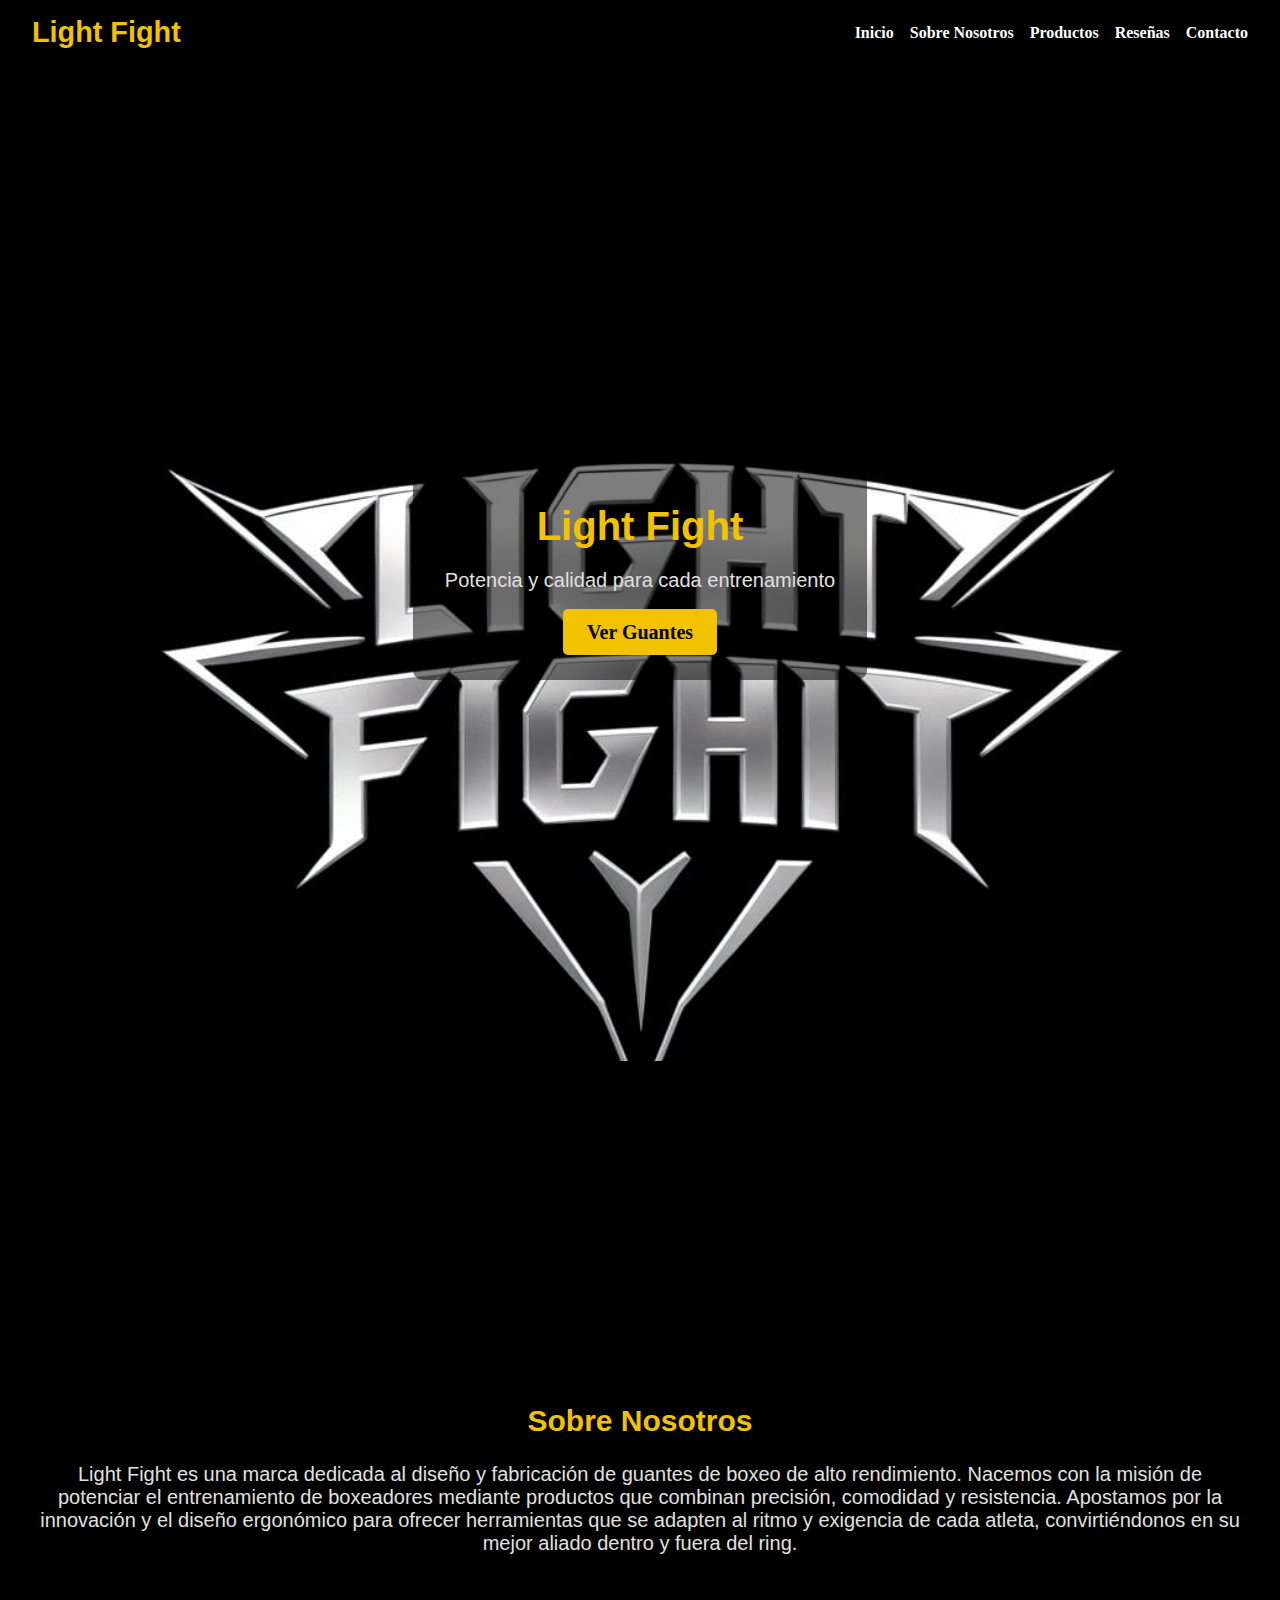
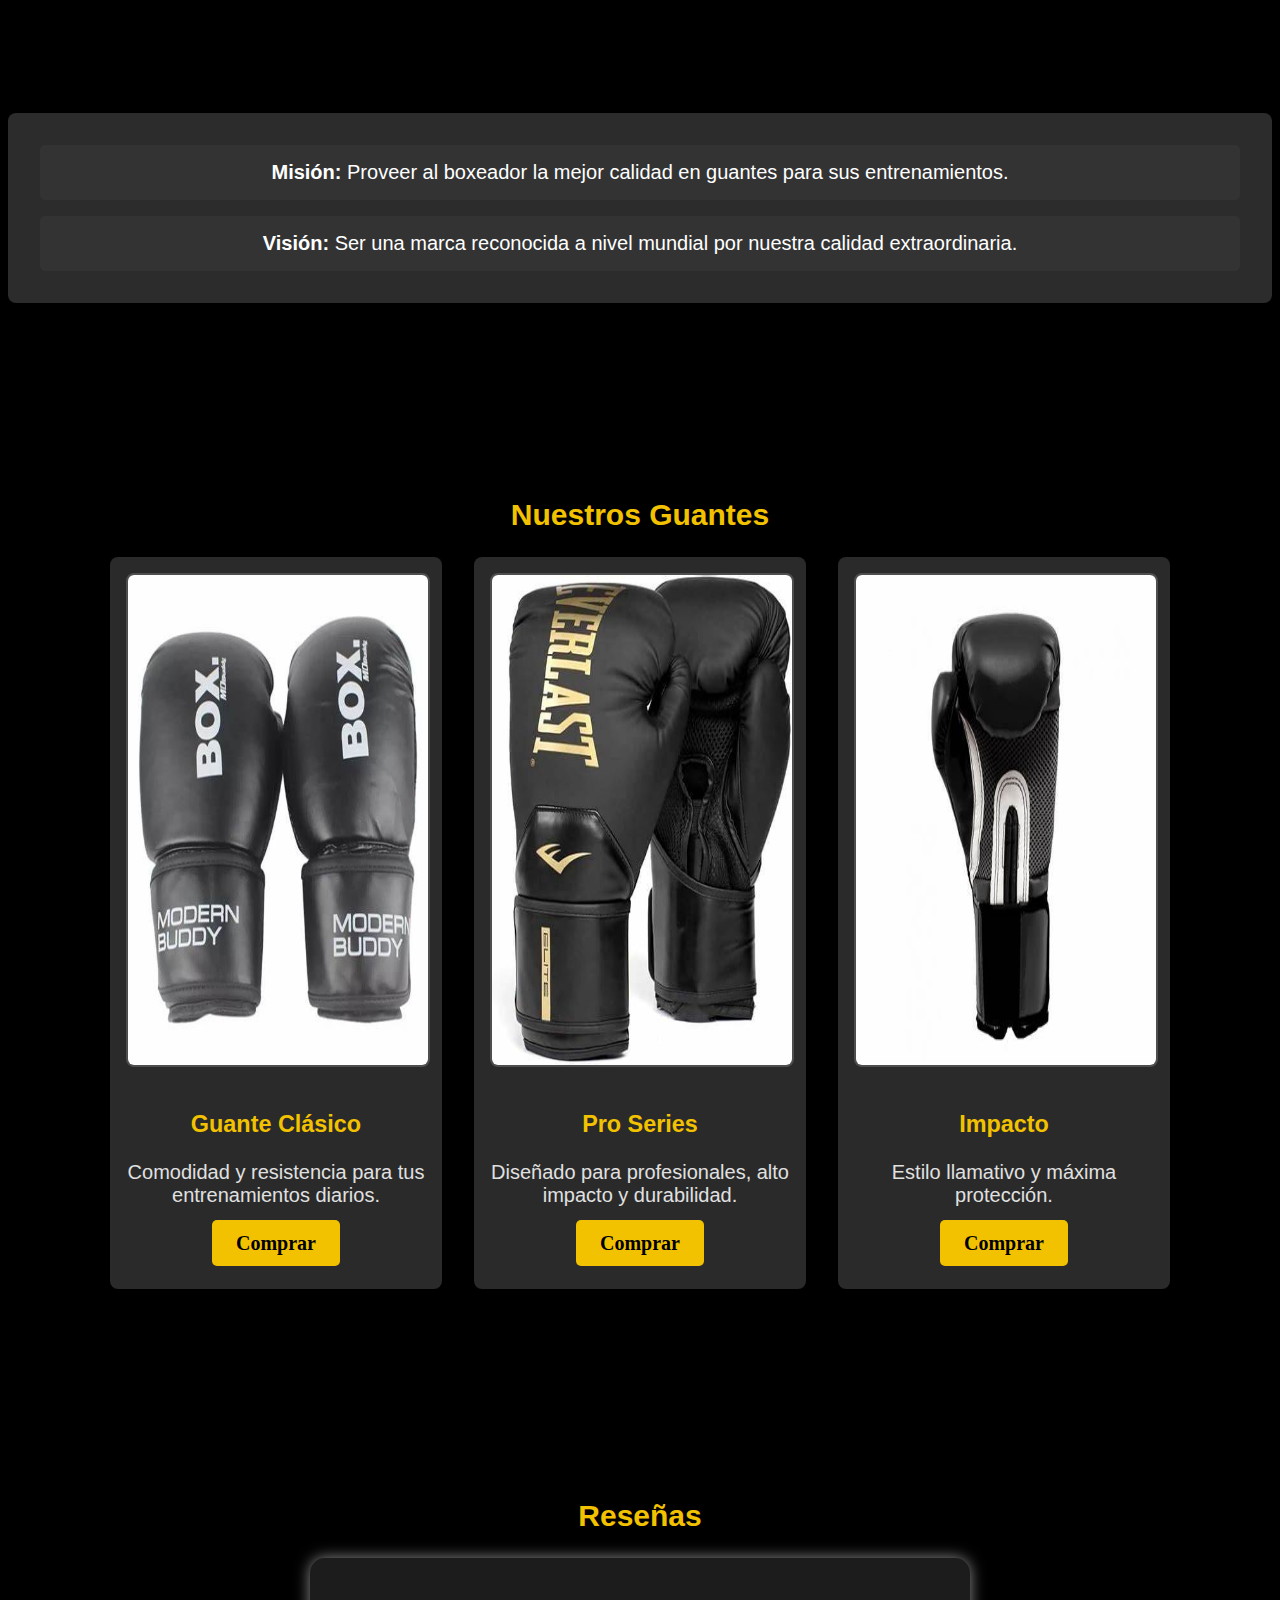
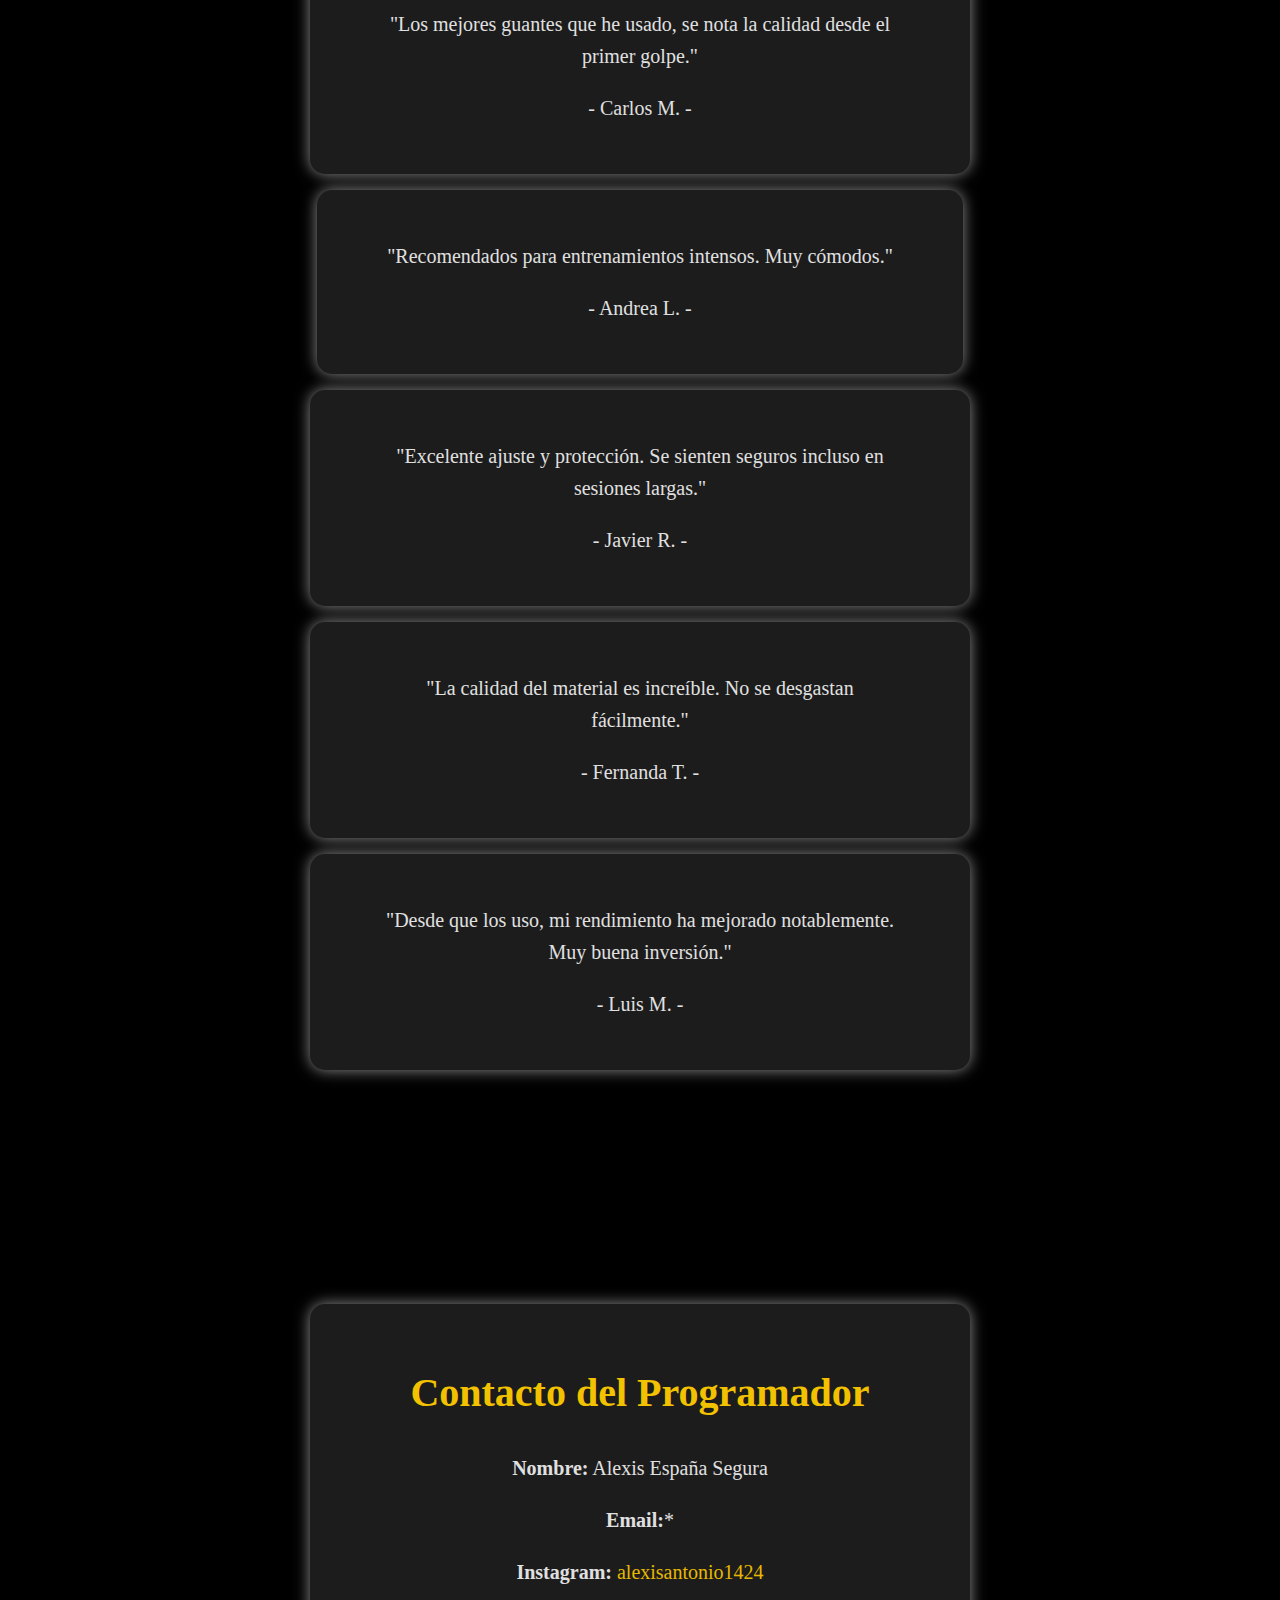
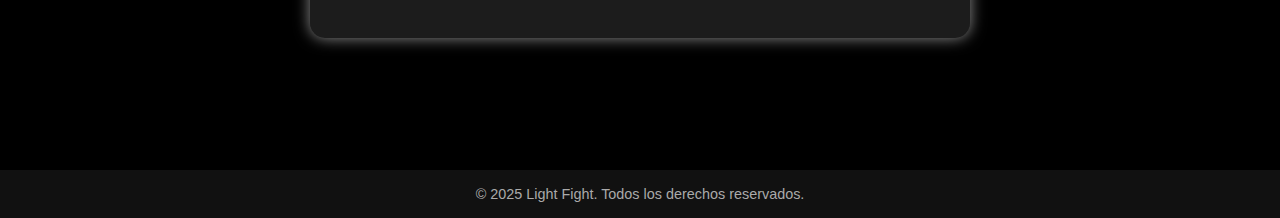
<file: index.html>
<!DOCTYPE html>
<html lang="es">
<head>
  <meta charset="UTF-8" />
  <meta name="viewport" content="width=device-width, initial-scale=1.0"/>
  <title>Light Fight</title>
  <link rel="stylesheet" href="styles.css" />
    <link rel="icon" href="imagenes/IMG-20250604-WA0015.jpg" type="image/x-icon">
</head>
<body>

  <!-- Encabezado con menú -->
  <header class="encabezado">
    <div class="logo">Light Fight</div>
    <nav class="navegacion">
          <a href="#inicio"> Inicio</a>
      <a href="#sobre-nosotros">Sobre Nosotros</a>
      <a href="#productos">Productos</a>
      <a href="#resenas">Reseñas</a>
      <a href="#contacto">Contacto</a>
    </nav>
  </header>

  <!-- Banner -->
  <section class="banner-principal" id="inicio">
    <div class="contenido-banner">
      <h1>Light Fight</h1>
      <p>Potencia y calidad para cada entrenamiento</p>
      <a href="#productos" class="boton-banner">Ver Guantes</a>
    </div>
  </section>
<br>
<br><br><br><br><br><br><br><br><br><br><br><br><br><br>
  <!-- Sobre Nosotros -->
  <section id="sobre-nosotros">
    <h2>Sobre Nosotros</h2>
    <p>
     Light Fight es una marca dedicada al diseño y fabricación de guantes de boxeo de alto rendimiento. Nacemos con la misión de potenciar el entrenamiento de boxeadores mediante productos que combinan precisión, comodidad y resistencia. Apostamos por la innovación y el diseño ergonómico para ofrecer herramientas que se adapten al ritmo y exigencia de cada atleta, convirtiéndonos en su mejor aliado dentro y fuera del ring.
    </p>
  </section>
<br><br><br><br><br>
  <!-- Visión y Misión -->
  <section class="vision-mision">
    <div><strong>Misión:</strong> Proveer al boxeador la mejor calidad en guantes para sus entrenamientos.</div>
    <div><strong>Visión:</strong> Ser una marca reconocida a nivel mundial por nuestra calidad extraordinaria.</div>
  </section>
<br><br><br><br><br>
  <!-- Productos -->
  <section id="productos">
    <h2>Nuestros Guantes</h2>
    <div class="contenedor-productos">
      <div class="producto">
        <img src="imagenes/1.jfif" alt="Guante de entrenamiento clásico">
        <h3>Guante Clásico</h3>
        <p>Comodidad y resistencia para tus entrenamientos diarios.</p>
            <a href="pago.html" class="boton-banner">Comprar</a>
      </div>
      <div class="producto">
        <img src="imagenes/2.jfif" alt="Guante Pro Series">
        <h3>Pro Series</h3>
        <p>Diseñado para profesionales, alto impacto y durabilidad.</p>
        <a href="pago1.html" class="boton-banner">Comprar</a>
      </div>
      <div class="producto">
        <img src="imagenes/3.jfif" alt="Guante Amarillo Impacto">
        <h3>Impacto</h3>
        <p>Estilo llamativo y máxima protección.</p>
            <a href="pago2.html" class="boton-banner">Comprar</a>
      </div>
    </div>
  </section>
<br><br><br><br><br>
  <!-- Reseñas -->
  <section id="resenas">
    <h2>Reseñas</h2>
    <div class="contenedor-resenas">
              <div class="container">

      <blockquote>"Los mejores guantes que he usado, se nota la calidad desde el primer golpe."</blockquote>
      <blockquote> - Carlos M. -</blockquote>
      </div>
            <div class="container">

      <blockquote>"Recomendados para entrenamientos intensos. Muy cómodos."</blockquote>
            <blockquote> - Andrea L. -</blockquote>

           </div>
            <div class="container">

            <blockquote>"Excelente ajuste y protección. Se sienten seguros incluso en sesiones largas."</blockquote>
                        <blockquote> - Javier R. -</blockquote>
                 </div>
                  <div class="container">

                  <blockquote>"La calidad del material es increíble. No se desgastan fácilmente." </blockquote>
                        <blockquote> - Fernanda T. -</blockquote>
                       </div>
                        <div class="container">

                        <blockquote>"Desde que los uso, mi rendimiento ha mejorado notablemente. Muy buena inversión." </blockquote>
                                    <blockquote> - Luis M. -</blockquote>
                             </div>
    </div>
    
  </section>
<br><br><br><br><br>
  <!-- Contacto -->

  <section id="contacto">
  <section class="contacto">
  <div class="container">
    <h1>Contacto del Programador</h1>    
    <div class="datos-contacto">
      <p><strong>Nombre:</strong> Alexis España Segura</p>
      <p><strong>Email:</strong>*</p>
      <p><strong>Instagram:</strong> <a href="https://www.instagram.com/alexisantonio1424/.com" target="_blank"> alexisantonio1424</a></p>
    </div>
  </div>
</section>
</section>
<br><br>
  <!-- Footer -->
  <footer class="footer">
    © 2025 Light Fight. Todos los derechos reservados.
  </footer>

</body>
</html>
</file>
<file: styles.css>
/* Estilos generales */
html {
    scroll-behavior: smooth;
}

body {
    margin: 0;
    font-family: 'Arial', sans-serif;
    background-color: #000000;
    color: #fff;
    text-decoration: none;
}

h1, h2, h3, h4 {
    color: #f2c200;
    text-align: center;
}

p, blockquote, span {
    color: #e0e0e0;
}

/* Encabezado */
.encabezado {
    display: flex;
    justify-content: space-between;
    align-items: center;
    background-color: #000000;
    padding: 1rem 2rem;
    position: sticky;
    top: 0;
    z-index: 1000;
}

.logo {
    font-size: 1.8rem;
    font-weight: bold;
    color: #f2c200;
}

.navegacion {
    display: flex;
    gap: 1rem;
}

.navegacion a {
    text-decoration: none;
    color: #fff;
    font-weight: bold;
    transition: color 0.3s;
}

.navegacion a:hover {
    color: #f2c200;
}

/* Banner principal */
.banner-principal {
    background: url('imagenes/IMG-20250604-WA0015.jpg') no-repeat center center/cover;
    height: 100vh;
    width: auto;
    display: flex;
    align-items: center;
    justify-content: center;
    text-align: center;

}

.contenido-banner {
    background-color: rgba(0, 0, 0, 0.507);
    padding: 2rem;
    border-radius: 10px;
}

.contenido-banner h1 {
    font-size: 2.5rem;
    margin-bottom: 1rem;
}

.contenido-banner p {
    margin-bottom: 1.5rem;
}

.boton-banner {
    background-color: #f2c200;
    color: #000;
    padding: 0.75rem 1.5rem;
    text-decoration: none;
    font-weight: bold;
    border-radius: 5px;
    transition: background-color 0.3s;
}

.boton-banner:hover {
    background-color: #e6b800;
}

/* Secciones */
section {
    padding: 3rem 2rem;
    max-width: 1200px;
    margin: 0 auto;
    text-align: center;
    font-size: 20px;
}

.vision-mision {
    display: flex;
    flex-direction: column;
    gap: 1rem;
    padding: 2rem;
    background-color: #2c2c2c;
    border-radius: 8px;
    margin-bottom: 2rem;
}

.vision-mision div {
    background-color: #333;
    padding: 1rem;
    border-radius: 5px;
}

/* Productos */
.contenedor-productos {
    display: flex;
    flex-wrap: wrap;
    gap: 2rem;
    justify-content: center;
}

.producto {
    background-color: #2a2a2a;
    padding: 1rem;
    border-radius: 8px;
    width: 300px;
    height: 700px;
    text-align: center;
}

.producto img {
    width: 100%;
    height: 70%;
    border: 2px solid #4e4e4e;
    border-radius: 8px;
    margin-bottom: 1rem;
}

/* Reseñas */
.contenedor-resenas {
    display: flex;
    flex-direction: column;
    gap: 1rem;
    align-items: center;
}

.resenas blockquote {
    font-style: italic;
    background-color: #2a2a2a;
    padding: 1rem;
    max-width: 600px;
    border-left: 5px solid #f2c200;
    border-radius: 5px;
}

/* Contacto */
.contacto form {
    display: flex;
    flex-direction: column;
    gap: 1rem;
    max-width: 500px;
    margin: 0 auto;
}

.contacto input, .contacto textarea {
    padding: 0.75rem;
    border: none;
    border-radius: 5px;
    background-color: #444;
    color: #fff;
}

.contacto button {
    padding: 0.75rem;
    background-color: #f2c200;
    border: none;
    border-radius: 5px;
    color: #000;
    font-weight: bold;
    cursor: pointer;
    transition: background-color 0.3s;
}

.contacto button:hover {
    background-color: #e6b800;
}

/* Footer */
.footer {
    text-align: center;
    background-color: #111;
    padding: 1rem;
    font-size: 0.9rem;
    color: #aaa;
}

.container {
    font-family: 'Cinzel', serif;
    color: #fff;
    line-height: 1.6;
    text-align: center;
    max-width: 600px;
    margin: 0 auto;
    background-color: #1c1c1c;
    border-radius: 15px;
    padding: 30px;
    box-shadow: 0 0 15px #8f8f8f;
        text-decoration: none;
    }

    a  { font-family: 'Cinzel', serif;
    line-height: 1.6;
    text-align: center;
    color: #e6b800;
    text-decoration: none;
    }
</file>
